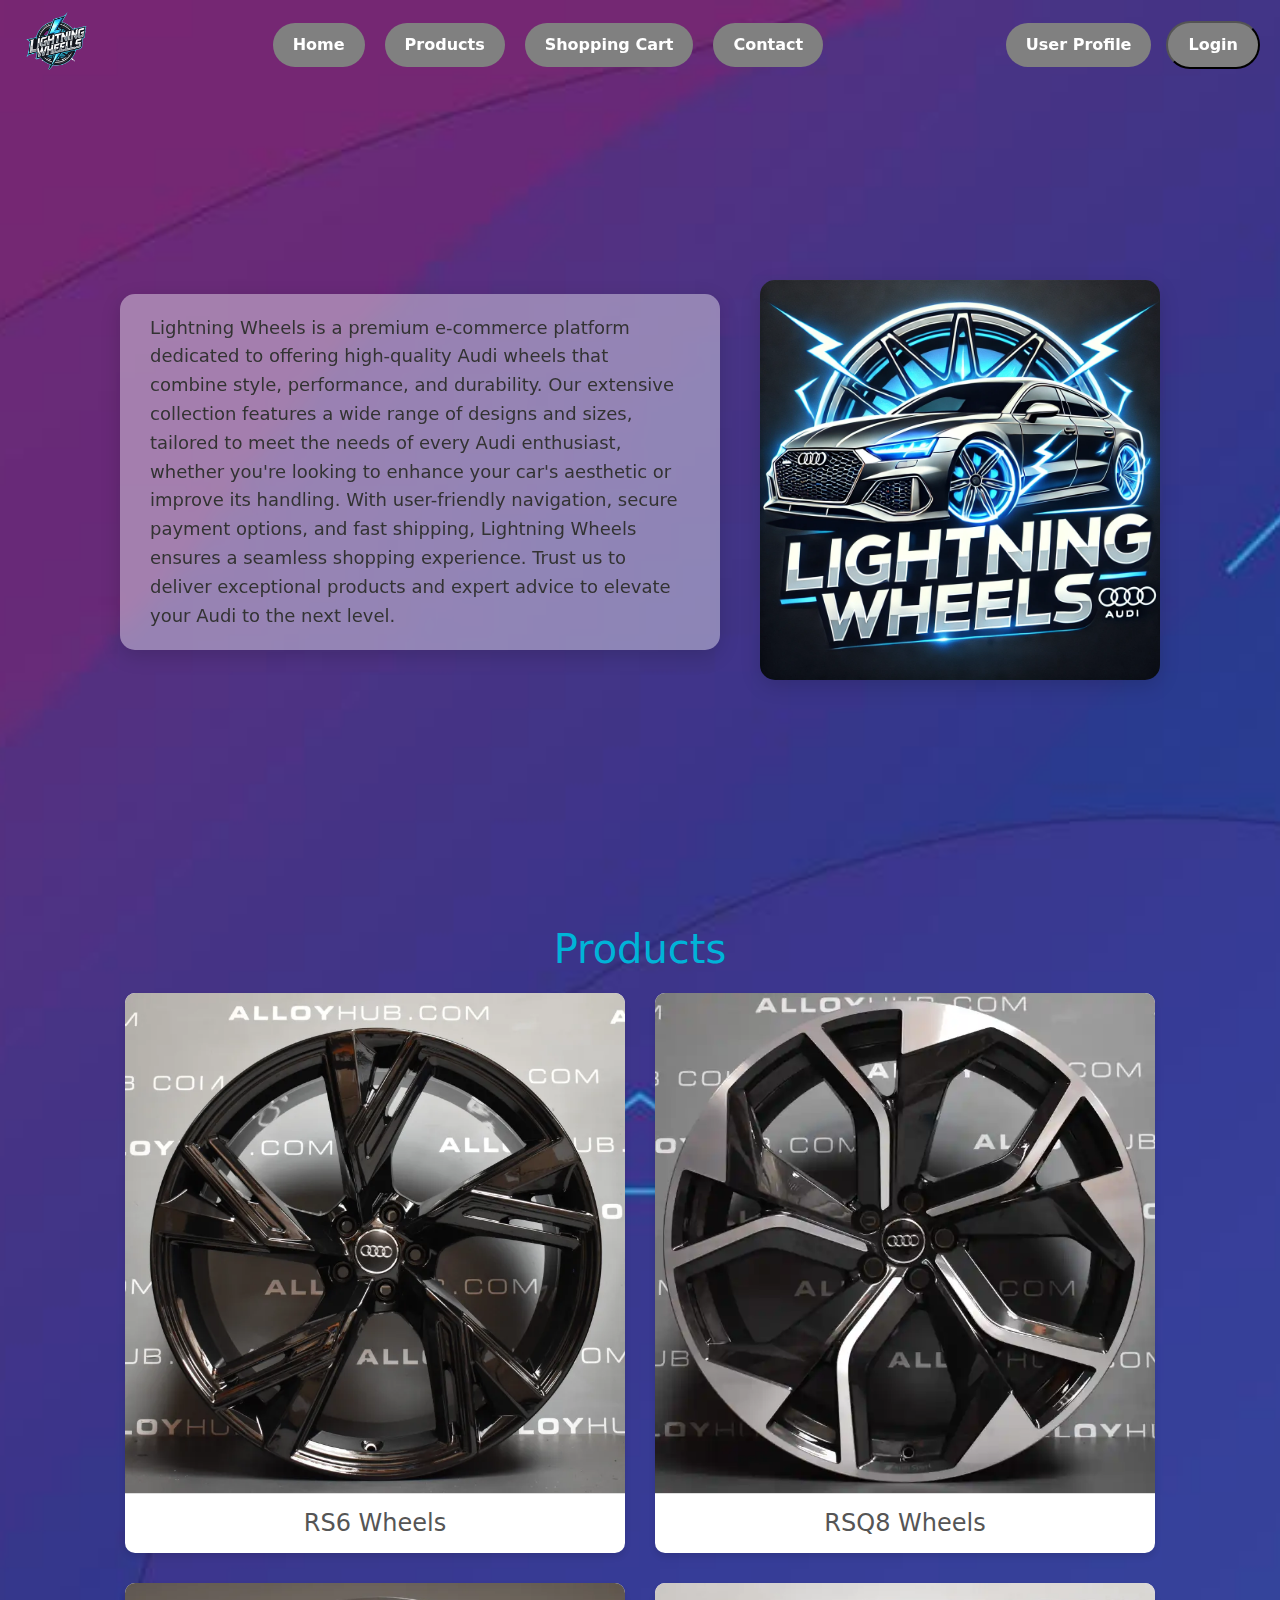
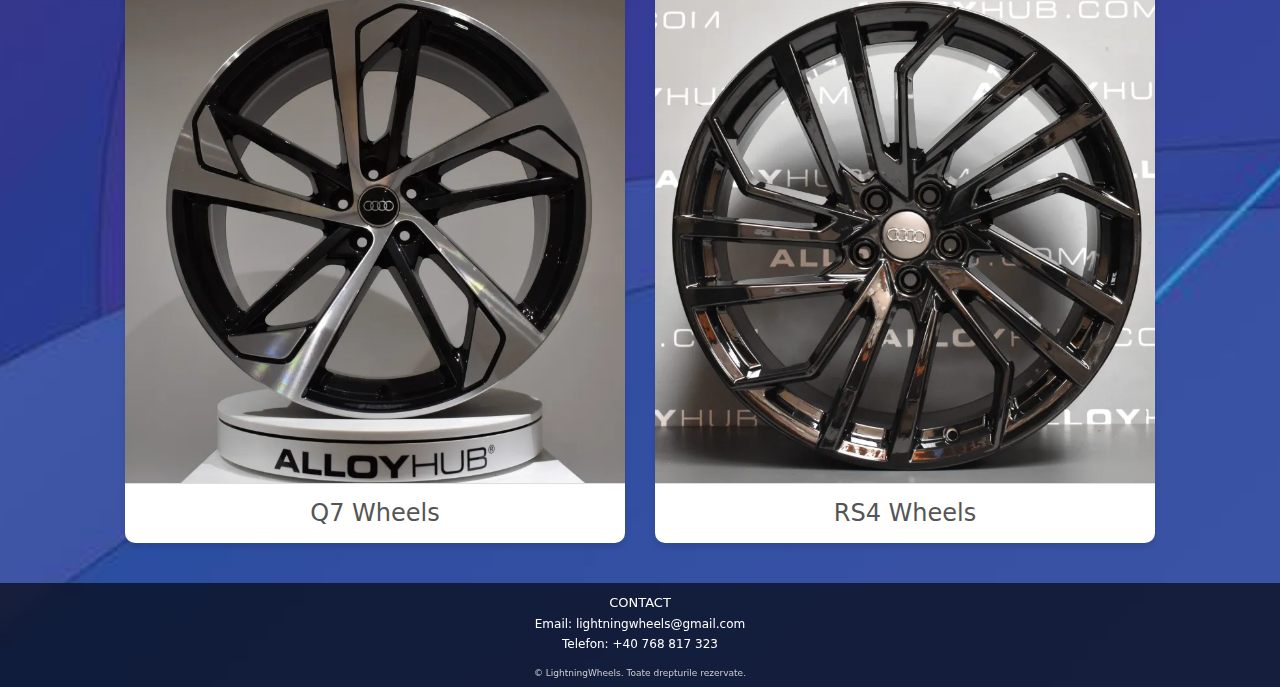
<file: Proiect GT - Site/demo/src/main/resources/static/index.html>
<!DOCTYPE html>
<html lang="ro">
<head>
    <meta charset="UTF-8">
    <meta name="viewport" content="width=device-width, initial-scale=1.0">
    <title>Lightning Wheels</title>
    <link rel="stylesheet" href="styleFH.css">
    <link rel="stylesheet" href="styleindex.css">
    <link href="https://cdn.jsdelivr.net/npm/bootstrap@5.3.0/dist/css/bootstrap.min.css" rel="stylesheet">
</head>
<body>
    <!-- Placeholder pentru header -->
    <div id="header-placeholder"></div>

    <!-- Conținutul principal -->
    <main>
        <!-- Secțiunea Despre -->
        <section class="about-section">
            <div class="about-container">
                <p class="about-text">
                    Lightning Wheels is a premium e-commerce platform dedicated to offering high-quality Audi wheels that combine style, performance, and durability. Our extensive collection features a wide range of designs and sizes, tailored to meet the needs of every Audi enthusiast, whether you're looking to enhance your car's aesthetic or improve its handling. With user-friendly navigation, secure payment options, and fast shipping, Lightning Wheels ensures a seamless shopping experience. Trust us to deliver exceptional products and expert advice to elevate your Audi to the next level.
                </p>
                <img src="poze/LightningWheels profil.webp" alt="High-quality Audi wheels" class="about-image">
            </div>
        </section>

        <!-- Secțiunea Produse -->
        <section id="products-section">
            <h2 class="section-title">Products</h2>
            <div class="product-grid">
                <div class="product-card">
                    <img src="poze/R6_1.png" alt="RS6 Wheels">
                    <h3>RS6 Wheels</h3>
                </div>
                <div class="product-card">
                    <img src="poze/RSQ8_1.png" alt="RSQ8 Wheels">
                    <h3>RSQ8 Wheels</h3>
                </div>
                <div class="product-card">
                    <img src="poze/Q7_1.png" alt="Q7 Wheels">
                    <h3>Q7 Wheels</h3>
                </div>
                <div class="product-card">
                    <img src="poze/RS4_1.png" alt="RS4 Wheels">
                    <h3>RS4 Wheels</h3>
                </div>
            </div>
        </section>
    </main>

    <!-- Placeholder pentru footer -->
    <div id="footer-placeholder"></div>

    <!-- Scripturi -->
    <script src="include.js"></script>
    <script src="scriptindex.js"></script>
</body>
</html>
</file>
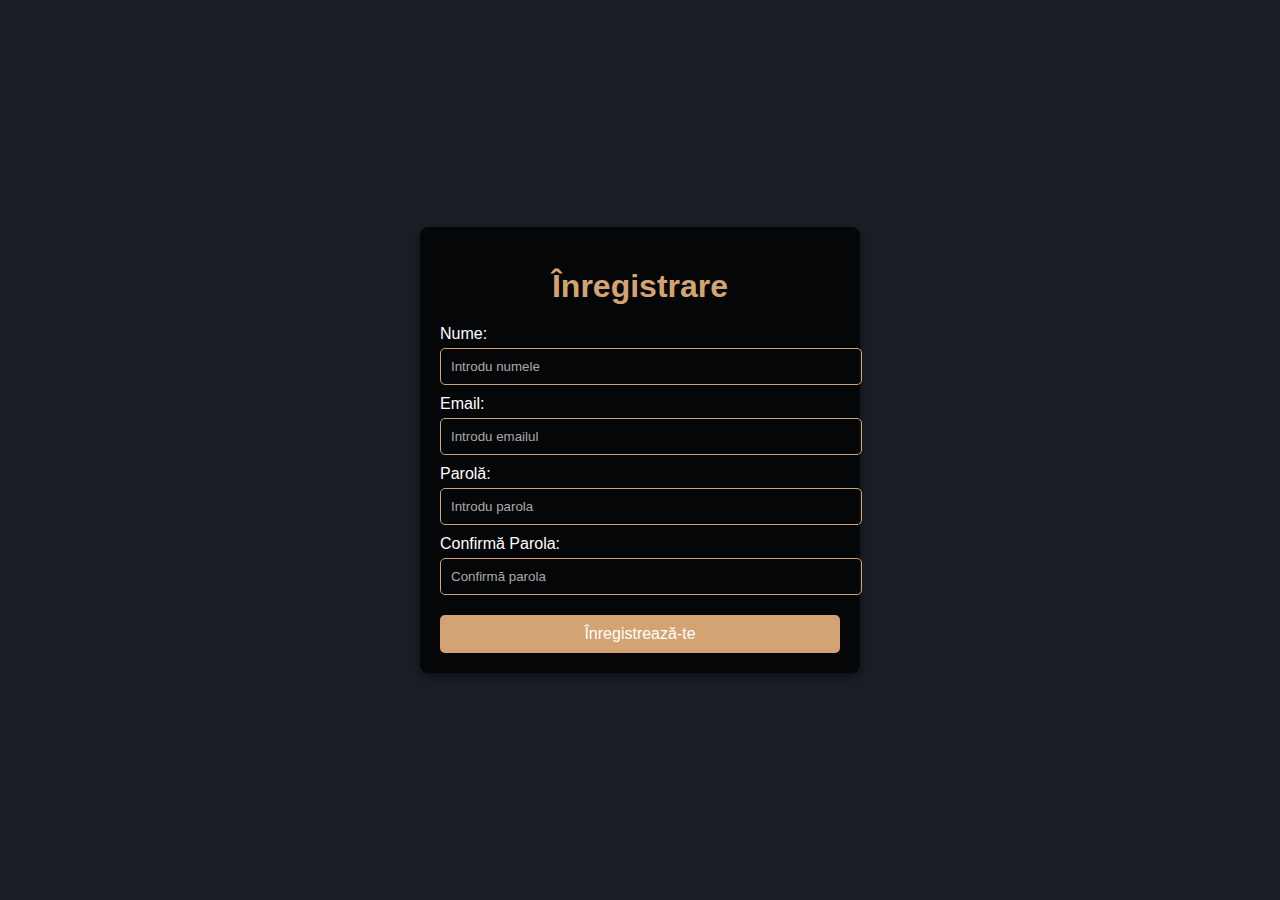
<file: Proiect GT - Site/demo/src/main/resources/static/Register.html>
<!DOCTYPE html>
<html lang="en">
<head>
    <meta charset="UTF-8">
    <meta name="viewport" content="width=device-width, initial-scale=1.0">
    <title>Înregistrare - Lightning Wheels</title>
    <link rel="stylesheet" href="styleRegister.css">
</head>
<body>
    <div class="register-container">
        <h1>Înregistrare</h1>
        <form id="register-form">
            <div class="form-group">
                <label for="name">Nume:</label>
                <input type="text" id="name" name="name" placeholder="Introdu numele" required>
            </div>
            <div class="form-group">
                <label for="email">Email:</label>
                <input type="email" id="email" name="email" placeholder="Introdu emailul" required>
            </div>
            <div class="form-group">
                <label for="password">Parolă:</label>
                <input type="password" id="password" name="password" placeholder="Introdu parola" required>
            </div>
            <div class="form-group">
                <label for="confirm-password">Confirmă Parola:</label>
                <input type="password" id="confirm-password" name="confirmPassword" placeholder="Confirmă parola" required>
            </div>
            <button type="button" class="btn" id="submit-btn">Înregistrează-te</button>
        </form>
    </div>
    <script src="scriptRegister.js"></script>
</body>
</html>
</file>
<file: Proiect GT - Site/demo/src/main/resources/static/styleFH.css>
/* Header */
header {
    backdrop-filter: none; /* Eliminăm efectul de ceață */
    background: transparent; /* Facem fundalul transparent */
    box-shadow: none; /* Eliminăm umbra */
    padding: 10px 20px;
    position: fixed;
    top: 0;
    width: 100%;
    z-index: 1000;
}


.header-container {
    display: flex;
    align-items: center;
    justify-content: space-between;
    width: 100%;
}

.logo img {
    max-height: 70px; /* Increased size */
    width: auto;
}

.navigation ul {
    list-style: none;
    display: flex;
    justify-content: center;
    gap: 20px;
    margin: 0;
    padding: 0;
}

.navigation a {
    display: inline-block;
    padding: 10px 20px;
    color: white;
    text-decoration: none;
    background-color: grey;
    border-radius: 30px;
    font-size: 16px;
    font-weight: bold;
    transition: background-color 0.3s ease, color 0.3s ease;
}

.navigation a:hover {
    background-color: #00b4d8; /* Lightning blue */
    color: white; /* White text */
}

/* User Profile & Login */
.user-actions {
    display: flex;
    align-items: center;
    gap: 15px;
}

.user-profile,
.btn-login {
    display: inline-block;
    padding: 10px 20px;
    background-color: grey;
    color: white;
    border-radius: 30px;
    font-size: 16px;
    font-weight: bold;
    text-align: center;
    cursor: pointer;
    text-decoration: none;
    transition: background-color 0.3s ease, color 0.3s ease;
}

.user-profile:hover,
.btn-login:hover {
    background-color: #00b4d8;
    color: white;
}

/* Side Collapse */
.side-collapse {
    position: fixed;
    right: -300px;
    top: 0;
    height: 100%;
    width: 300px;
    background-color: rgba(0, 0, 0, 0.9);
    color: white;
    overflow-x: hidden;
    transition: right 0.3s ease;
    z-index: 1100;
    padding: 20px;
}

.side-collapse.active {
    right: 0;
}

.side-collapse-header {
    display: flex;
    justify-content: space-between;
    align-items: center;
    border-bottom: 1px solid #fff;
    margin-bottom: 20px;
}

.side-collapse-header h2 {
    margin: 0;
}

.side-collapse-header button {
    background: none;
    border: none;
    color: white;
    font-size: 24px;
    cursor: pointer;
}

/* Footer */
footer {
    bottom: 0;
    left: 0;
    width: 100%;
    backdrop-filter: blur(10px);
    background-color: rgba(0, 0, 0, 0.637);
    color: white;
    padding: 6px 12px;
    text-align: center;
}

.footer-container {
    display: flex;
    flex-wrap: wrap;
    justify-content: space-around;
    align-items: center;
    max-width: 900px;
    margin: 0 auto;
}

.footer-section {
    flex: 1;
    min-width: 180px;
    margin: 6px;
}

.footer-section h4 {
    font-size: 13px;
    margin-bottom: 5px;
    text-transform: uppercase;
}

.footer-section ul {
    list-style-type: none; /* Elimină punctele din listă */
    margin: 0;
    padding: 0;
}

.footer-section ul li {
    font-size: 12px;
    margin: 2px 0;
}

.footer-section ul li a {
    color: white;
    text-decoration: none;
    font-size: 10px;
}

.footer-section ul li a:hover {
    text-decoration: underline;
}

.social-icons a {
    margin: 0 4px;
    display: inline-block;
}

.social-icons img {
    width: 24px;
    height: auto;
}

.social-icons a:hover img {
    opacity: 0.8;
}

.copyright {
    font-size: 9px;
    color: #ccc;
    margin-top: 6px;
}
</file>
<file: Proiect GT - Site/demo/src/main/resources/static/styleindex.css>
/* Setare fundal pentru întreaga pagină */



body {
    background-image: url('poze/background_index.jpg'); /* Înlocuiește cu calea către imaginea ta */
    background-size: cover; /* Fundalul să acopere întreaga pagină */
    background-repeat: no-repeat; /* Evită repetarea imaginii */
    background-position: center; /* Centrează imaginea */
    margin: 0;
    font-family: Arial, sans-serif;
    padding-top: 75px;
}

/* Opțional: Adăugare overlay pentru a face fundalul mai subtil */
body::before {
    content: '';
    position: absolute;
    top: 0;
    left: 0;
    width: 100%;
    height: 100%;
    z-index: -1; /* Trimite overlay-ul în spate */
}

/* Secțiunea "Despre" */
.about-section {
    display: flex;
    justify-content: center;
    align-items: center;
    min-height: 90vh; /* Secțiunea ocupă aproape toată fereastra */
    box-sizing: border-box;
}

.about-container {
    display: flex;
    flex-direction: row; /* Elemente pe orizontală */
    align-items: center;
    gap: 40px; /* Distanță între text și imagine */
    max-width: 1200px; /* Lățime maximă a containerului */
    text-align: left; /* Text aliniat la stânga */
}

.about-text {
    flex: 1; /* Textul ocupă spațiul rămas */
    max-width: 600px; /* Lățime maximă a textului */
    padding: 20px 30px; /* Spațiu interior */
    background: rgba(255, 255, 255, 0.4); /* Fundal semi-transparent */
    backdrop-filter: blur(8px); /* Efect de blur */
    border-radius: 15px; /* Colțuri rotunjite */
    font-size: 18px;
    color: #333; /* Culoare text */
    line-height: 1.6; /* Îmbunătățirea lizibilității */
    box-shadow: 0 6px 20px rgba(0, 0, 0, 0.15); /* Umbra pentru text */
}

.about-image {
    flex: 1; /* Imaginea ocupă spațiul rămas */
    max-width: 400px; /* Dimensiune maximă imagine */
    width: 100%; /* Imaginea se ajustează automat */
    border-radius: 15px; /* Colțuri rotunjite pentru imagine */
    box-shadow: 0 6px 20px rgba(0, 0, 0, 0.15); /* Umbra pentru imagine */
    transition: transform 0.3s ease; /* Animație pentru hover */
}

.about-image:hover {
    transform: scale(1.05); /* Mărire ușoară la hover */
}


/* Secțiunea produselor */
#products-section {
    padding: 40px 20px;
    text-align: center;
}

.section-title {
    font-size: 2.5em;
    margin-bottom: 20px;
    color:#00b4d8; 
}

.product-grid {
    display: flex;
    flex-wrap: wrap;
    justify-content: center;
    gap: 30px; /* Spațiu între carduri */
}

.product-card {
    background: white;
    border-radius: 10px;
    box-shadow: 0 4px 6px rgba(0, 0, 0, 0.1);
    overflow: hidden;
    transition: transform 0.3s ease, box-shadow 0.3s ease;
    width: calc(45%); /* Două pe rând */
    max-width: 500px;
    cursor: pointer;
}


.product-card img {
    width: 100%;
    height: auto; /* Ajustăm înălțimea imaginii */
    object-fit: cover;
    border-bottom: 1px solid #ddd;
}

.product-card h3 {
    margin: 15px 0;
    font-size: 1.5em;
    color: #555;
}

.product-card p {
    color: #777;
    font-size: 1em;
    padding: 0 20px;
    margin-bottom: 15px;
}

.product-card:hover {
    transform: scale(1.05);
    box-shadow: 0 8px 12px rgba(0, 0, 0, 0.2);
}

.product-link {
    display: block; /* Sau inline, în funcție de ce îți dorești */
    text-decoration: none;
    color: inherit; /* Folosește culoarea textului din stilurile părinte */
    padding: 0; /* Elimină padding-ul */
    margin: 0; /* Elimină marginile implicite */
}
.product-link.special {
    text-decoration: underline;
    color: blue;
}
</file>
<file: Proiect GT - Site/demo/src/main/resources/static/styleRegister.css>
body {
    font-family: Arial, sans-serif;
    background-color: #1c1e26;
    color: white;
    display: flex;
    justify-content: center;
    align-items: center;
    height: 100vh;
    margin: 0;
}

.register-container {
    background-color: rgba(0, 0, 0, 0.8);
    padding: 20px;
    border-radius: 8px;
    box-shadow: 0px 4px 10px rgba(0, 0, 0, 0.5);
    width: 100%;
    max-width: 400px;
}

.register-container h1 {
    text-align: center;
    margin-bottom: 20px;
    color: #d4a373;
}

.register-container form label {
    display: block;
    margin: 10px 0 5px;
}

.register-container form input {
    width: 100%;
    padding: 10px;
    border-radius: 5px;
    border: 1px solid #d4a373;
    background: transparent;
    color: white;
}

.register-container form input::placeholder {
    color: #aaa;
}

.register-container form button {
    width: 100%;
    padding: 10px;
    margin-top: 20px;
    border-radius: 5px;
    border: none;
    background-color: #d4a373;
    color: white;
    font-size: 16px;
    cursor: pointer;
    transition: background-color 0.3s ease;
}

.register-container form button:hover {
    background-color: #b48656;
}
</file>
